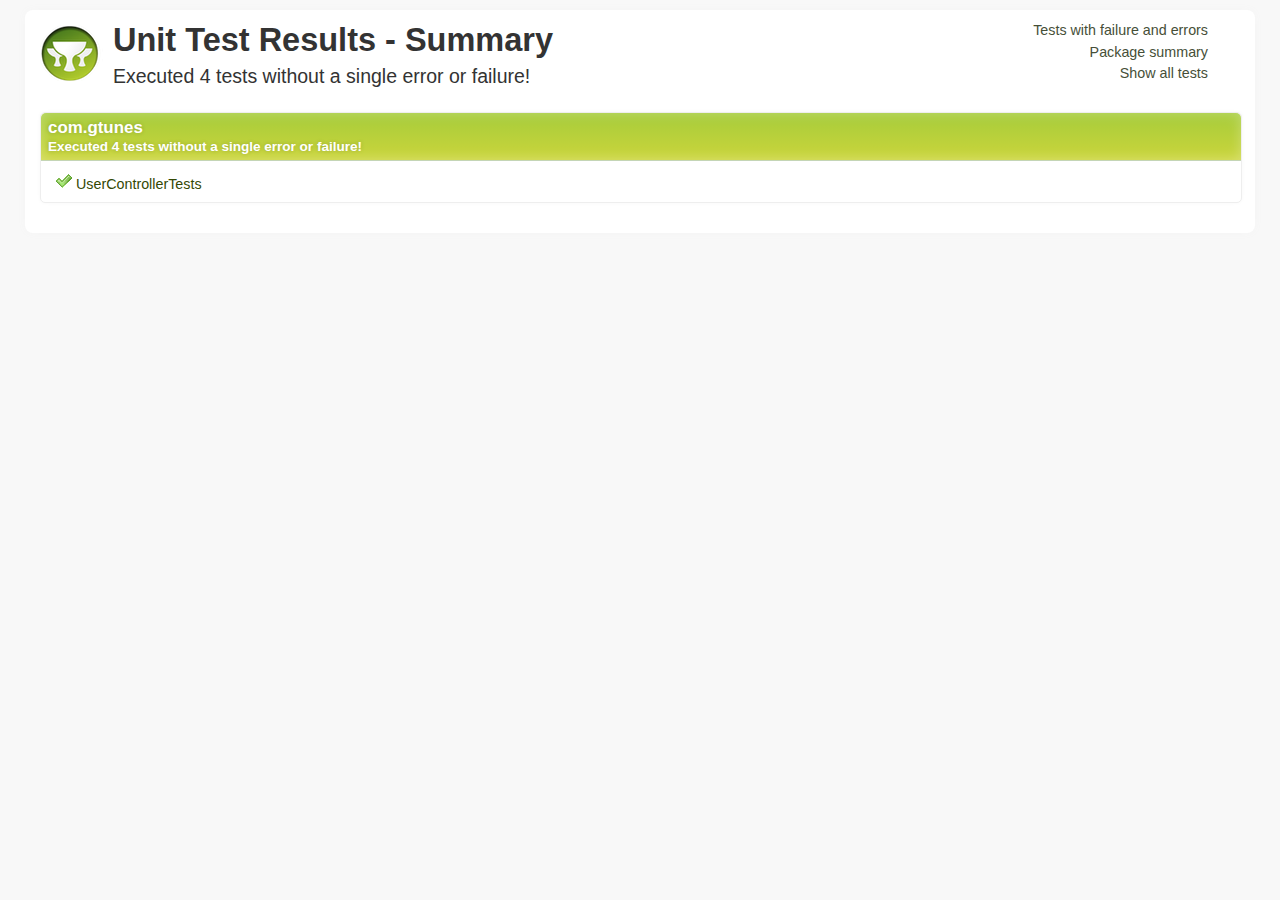
<file: target/test-reports/html/index.html>
<!DOCTYPE html><html xmlns:lxslt="http://xml.apache.org/xslt" xmlns:stringutils="xalan://org.apache.tools.ant.util.StringUtils">
<head>
<META http-equiv="Content-Type" content="text/html; charset=utf-8">
<title>
        Unit Test Results
     - Package summary</title>
<link href="stylesheet.css" rel="stylesheet" type="text/css">
</head>
<body>
<div id="report" class="container container_8">
<div class="grid_6 alpha">
<div class="grailslogo"></div>
<h1>
        Unit Test Results
    - Summary </h1>
<p class="intro">
                        Executed
                        4
                        tests
                    
                        without a single error or failure!
                    </p>
</div>
<div class="grid_2 omega">
<nav id="navigationlinks">
<p>
<a href="failed.html">
                    Tests with failure and errors
                </a>
</p>
<p>
<a href="index.html">
                    Package summary
                </a>
</p>
<p>
<a href="all.html">
                    Show all tests
                </a>
</p>
</nav>
</div>
<div class="clear"></div>
<div class="testsuite success">
<div class="header">
<h2>com.gtunes</h2>
<h3>
                        Executed
                        4
                        tests
                    
                        without a single error or failure!
                    </h3>
</div>
<ul class="clearfix">
<li class="packagelink success">
<a href="com/gtunes/0_UserControllerTests.html" title="4 tests executed in 3.438 seconds."><span class="icon success"></span>UserControllerTests</a>
</li>
</ul>
</div>
<div class="clear"></div>
</div>
</body>
</html>
</file>
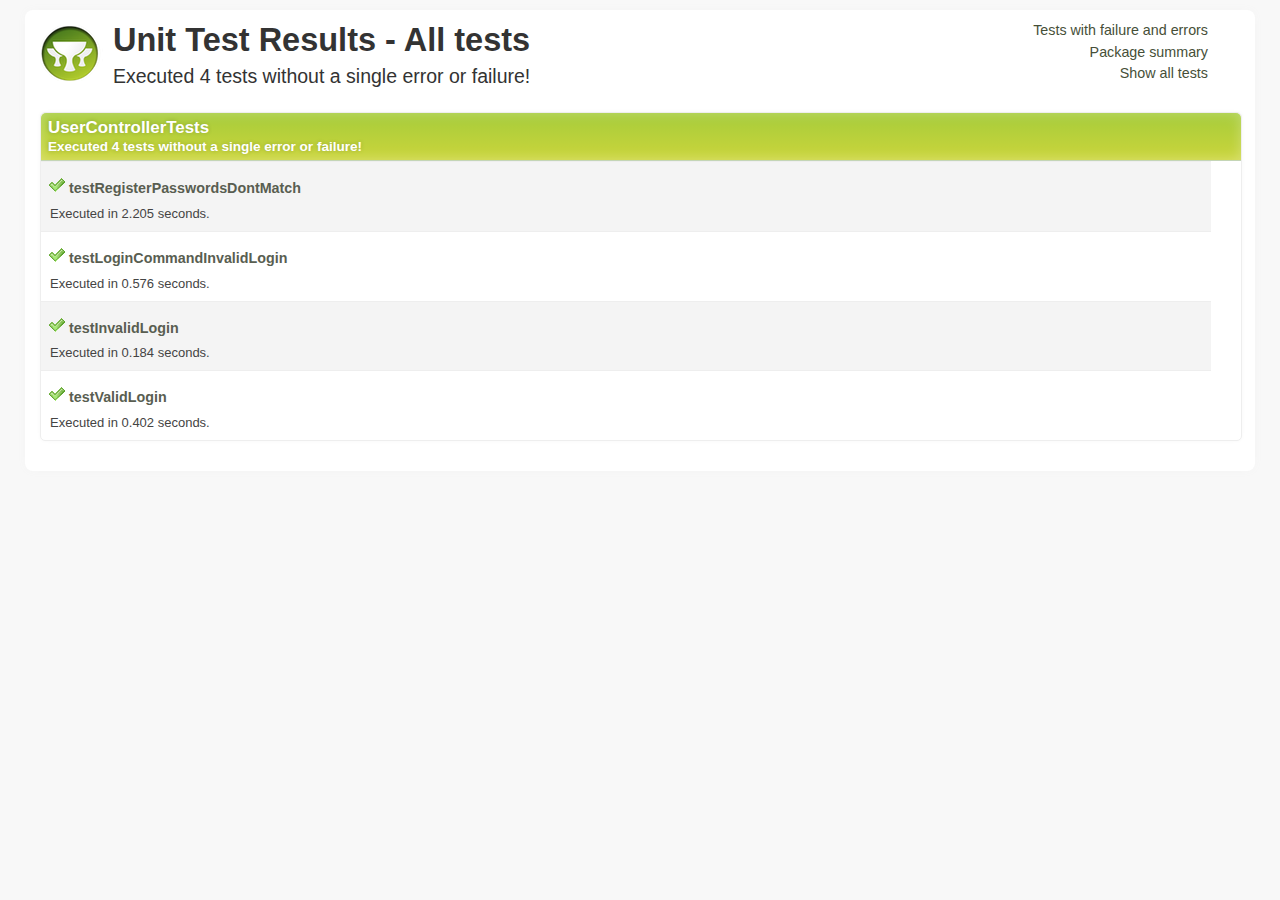
<file: target/test-reports/html/all.html>
<!DOCTYPE html><html xmlns:lxslt="http://xml.apache.org/xslt" xmlns:stringutils="xalan://org.apache.tools.ant.util.StringUtils">
<head>
<META http-equiv="Content-Type" content="text/html; charset=utf-8">
<title>
        Unit Test Results
     - All tests</title>
<link href="stylesheet.css" rel="stylesheet" type="text/css">
</head>
<body>
<div id="report" class="container container_8">
<div class="grid_6 alpha">
<div class="grailslogo"></div>
<h1>
        Unit Test Results
     - All tests </h1>
<p class="intro">
                        Executed
                        4
                        tests
                    
                        without a single error or failure!
                    </p>
</div>
<div class="grid_2 omega">
<nav id="navigationlinks">
<p>
<a href="failed.html">
                    Tests with failure and errors
                </a>
</p>
<p>
<a href="index.html">
                    Package summary
                </a>
</p>
<p>
<a href="all.html">
                    Show all tests
                </a>
</p>
</nav>
</div>
<div class="clear"></div>
<div class="testsuite success">
<div class="header">
<h2>UserControllerTests</h2>
<h3>
                        Executed
                        4
                        tests
                    
                        without a single error or failure!
                    </h3>
</div>
<div class="testcase clearfix success grid_8 alpha omega" data-name="testRegisterPasswordsDontMatch">
<div class="grid_3 alpha">
<p>
<span class="icon success"></span><b class="testname message success">testRegisterPasswordsDontMatch</b>
</p>
<p class="summary">Executed in 2.205 seconds.</p>
</div>
<div class="grid_5 omega outputinfo"></div>
<div class="clear"></div>
</div>
<div class="testcase clearfix success grid_8 alpha omega" data-name="testLoginCommandInvalidLogin">
<div class="grid_3 alpha">
<p>
<span class="icon success"></span><b class="testname message success">testLoginCommandInvalidLogin</b>
</p>
<p class="summary">Executed in 0.576 seconds.</p>
</div>
<div class="grid_5 omega outputinfo"></div>
<div class="clear"></div>
</div>
<div class="testcase clearfix success grid_8 alpha omega" data-name="testInvalidLogin">
<div class="grid_3 alpha">
<p>
<span class="icon success"></span><b class="testname message success">testInvalidLogin</b>
</p>
<p class="summary">Executed in 0.184 seconds.</p>
</div>
<div class="grid_5 omega outputinfo"></div>
<div class="clear"></div>
</div>
<div class="testcase clearfix success grid_8 alpha omega" data-name="testValidLogin">
<div class="grid_3 alpha">
<p>
<span class="icon success"></span><b class="testname message success">testValidLogin</b>
</p>
<p class="summary">Executed in 0.402 seconds.</p>
</div>
<div class="grid_5 omega outputinfo"></div>
<div class="clear"></div>
</div>
<div class="clearfix output footer">
<div class="sysout">
<h2>Standard output</h2>
<pre class="stdout">--Output from testRegisterPasswordsDontMatch--
--Output from testLoginCommandInvalidLogin--
--Output from testInvalidLogin--
--Output from testValidLogin--
</pre>
</div>
<div class="syserr">
<h2>System error</h2>
<pre class="syserr">--Output from testRegisterPasswordsDontMatch--
--Output from testLoginCommandInvalidLogin--
--Output from testInvalidLogin--
--Output from testValidLogin--
</pre>
</div>
</div>
<div class="clear"></div>
</div>
<div class="clear"></div>
</div>
<!--
            Parses JUnit output and associates it with the corresponding test case
        -->
<script language="javascript">


/**
 * The JUnit report format is incredibly stuipd in the
 * sense that it accumulates output from all test methods
 * into a single xml node.
 */
(function() {

    var outputElements = findOutputElements();
    for (var i in outputElements) {
        var outputElement = outputElements[i];
        var textOutput = outputElement.element.firstChild.nodeValue;
        var header = outputElement.getHeader();
        appendTestMethodOutput(textOutput, header);
    }

    function findOutputElements() {
        var outputElements = [];
        var preElements = document.getElementsByTagName("pre");
        for (var i in preElements) {
            var preElement = preElements[i];
            var className = preElement.className || "";
            if (className.indexOf("stdout") >= 0) {
                var outputElement = new OutputElement(preElement, "output");
                outputElements.push(outputElement);
            } else if (className.indexOf("syserr") >= 0) {
                var outputElement = new OutputElement(preElement, "error");
                outputElements.push(outputElement);
            }
        }

        return outputElements;
    }

    function OutputElement(element, type) {
        this.element = element;
        this.type = type;

        this.getHeader = function() {
            if (type === "output") {
                return "System output";
            } else if ("error") {
                return "System error";
            }
        }
    }

    function appendTestMethodOutput(text, header) {
        var testOutput = new TestMethodOutput(header);

        var lines = text.split(/\r\n|\r|\n/);
        for (var i in lines) {
            var line = lines[i];
            var matches = line.match(/^--Output from (.*)--$/);
            if (matches !== null && matches.length == 2) {
                testOutput.flushToDom();
                testOutput.testName = matches[1];
            } else {
                testOutput.addLine(line);
            }
        }

        testOutput.flushToDom();
    }

    function TestMethodOutput(header) {
        this.header = header;
        this.testName = undefined;
        this.buffer = "";

        this.addLine = function(line) {
            this.buffer += line + "\n";
        }

        this.flushToDom = function() {
            if (this.testName !== undefined) {
                var domNode = getTestcaseElementByName(this.testName);
                if (domNode !== undefined && trimString(this.buffer).length > 0) {
                    this.appendTo(domNode);
                }

                this.reset();
            }
        }

        this.appendTo = function(domNode) {
            var node = document.createElement("div");
            node.innerHTML = '<p><b class="message">' + header + '</b></p>';

            var preNode = document.createElement("pre");
            preNode.appendChild(document.createTextNode(this.buffer));
            node.appendChild(preNode);

            var outputContainer = findElementByTagClassAndParent("div", "outputinfo", domNode);
            outputContainer.appendChild(node);
        }

        this.reset = function() {
            this.methodName = undefined;
            this.buffer = "";
        }
    }

    function getTestcaseElementByName(name) {
        var divElements = document.getElementsByTagName("div");
        var elementCount = divElements.length;
        for (var i=0; i<elementCount; i++) {
            var el = divElements[i];
            if (el.getAttribute("data-name") === name) {
                return el;
            }
        }
    }

    function findElementByTagClassAndParent(tagName, className, parentNode) {
        var elements = parentNode.getElementsByTagName(tagName);
        for (var i in elements) {
            var element = elements[i];

            // Not 100% correct, but good enough here
            if (element.className !== undefined && element.className.indexOf(className) >= 0) {
                return element;
            }
        }
    }

    function trimString(str) {
        return str.replace(/^\s\s*/, '').replace(/\s\s*$/, '');
    }

})();

        </script>
</body>
</html>
</file>
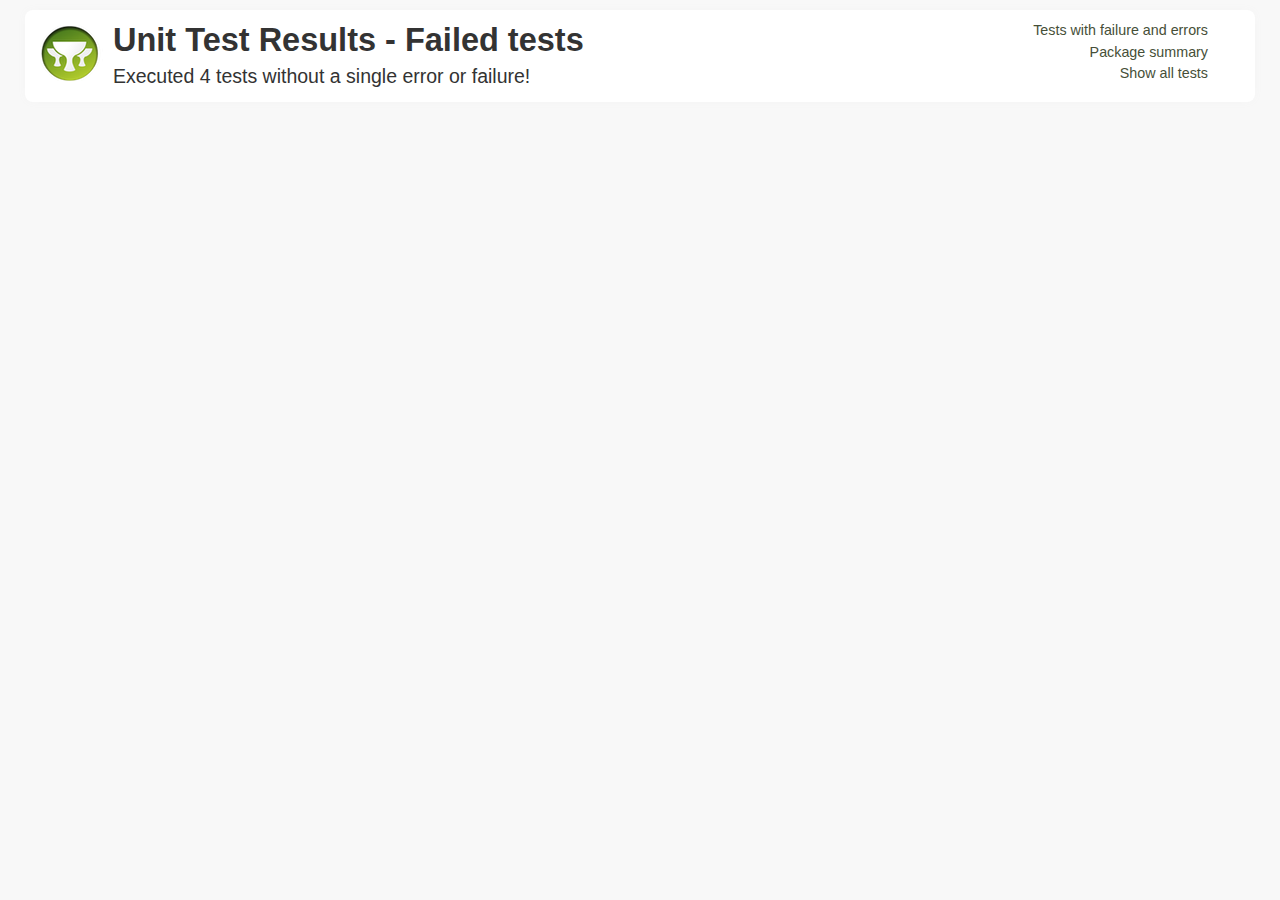
<file: target/test-reports/html/failed.html>
<!DOCTYPE html><html xmlns:lxslt="http://xml.apache.org/xslt" xmlns:stringutils="xalan://org.apache.tools.ant.util.StringUtils">
<head>
<META http-equiv="Content-Type" content="text/html; charset=utf-8">
<title>
        Unit Test Results
     - Failed tests</title>
<link href="stylesheet.css" rel="stylesheet" type="text/css">
</head>
<body>
<div id="report" class="container container_8">
<div class="grid_6 alpha">
<div class="grailslogo"></div>
<h1>
        Unit Test Results
     - Failed tests</h1>
<p class="intro">
                        Executed
                        4
                        tests
                    
                        without a single error or failure!
                    </p>
</div>
<div class="grid_2 omega">
<nav id="navigationlinks">
<p>
<a href="failed.html">
                    Tests with failure and errors
                </a>
</p>
<p>
<a href="index.html">
                    Package summary
                </a>
</p>
<p>
<a href="all.html">
                    Show all tests
                </a>
</p>
</nav>
</div>
<div class="clear"></div>
<div class="clear"></div>
</div>
<!--
            Parses JUnit output and associates it with the corresponding test case
        -->
<script language="javascript">


/**
 * The JUnit report format is incredibly stuipd in the
 * sense that it accumulates output from all test methods
 * into a single xml node.
 */
(function() {

    var outputElements = findOutputElements();
    for (var i in outputElements) {
        var outputElement = outputElements[i];
        var textOutput = outputElement.element.firstChild.nodeValue;
        var header = outputElement.getHeader();
        appendTestMethodOutput(textOutput, header);
    }

    function findOutputElements() {
        var outputElements = [];
        var preElements = document.getElementsByTagName("pre");
        for (var i in preElements) {
            var preElement = preElements[i];
            var className = preElement.className || "";
            if (className.indexOf("stdout") >= 0) {
                var outputElement = new OutputElement(preElement, "output");
                outputElements.push(outputElement);
            } else if (className.indexOf("syserr") >= 0) {
                var outputElement = new OutputElement(preElement, "error");
                outputElements.push(outputElement);
            }
        }

        return outputElements;
    }

    function OutputElement(element, type) {
        this.element = element;
        this.type = type;

        this.getHeader = function() {
            if (type === "output") {
                return "System output";
            } else if ("error") {
                return "System error";
            }
        }
    }

    function appendTestMethodOutput(text, header) {
        var testOutput = new TestMethodOutput(header);

        var lines = text.split(/\r\n|\r|\n/);
        for (var i in lines) {
            var line = lines[i];
            var matches = line.match(/^--Output from (.*)--$/);
            if (matches !== null && matches.length == 2) {
                testOutput.flushToDom();
                testOutput.testName = matches[1];
            } else {
                testOutput.addLine(line);
            }
        }

        testOutput.flushToDom();
    }

    function TestMethodOutput(header) {
        this.header = header;
        this.testName = undefined;
        this.buffer = "";

        this.addLine = function(line) {
            this.buffer += line + "\n";
        }

        this.flushToDom = function() {
            if (this.testName !== undefined) {
                var domNode = getTestcaseElementByName(this.testName);
                if (domNode !== undefined && trimString(this.buffer).length > 0) {
                    this.appendTo(domNode);
                }

                this.reset();
            }
        }

        this.appendTo = function(domNode) {
            var node = document.createElement("div");
            node.innerHTML = '<p><b class="message">' + header + '</b></p>';

            var preNode = document.createElement("pre");
            preNode.appendChild(document.createTextNode(this.buffer));
            node.appendChild(preNode);

            var outputContainer = findElementByTagClassAndParent("div", "outputinfo", domNode);
            outputContainer.appendChild(node);
        }

        this.reset = function() {
            this.methodName = undefined;
            this.buffer = "";
        }
    }

    function getTestcaseElementByName(name) {
        var divElements = document.getElementsByTagName("div");
        var elementCount = divElements.length;
        for (var i=0; i<elementCount; i++) {
            var el = divElements[i];
            if (el.getAttribute("data-name") === name) {
                return el;
            }
        }
    }

    function findElementByTagClassAndParent(tagName, className, parentNode) {
        var elements = parentNode.getElementsByTagName(tagName);
        for (var i in elements) {
            var element = elements[i];

            // Not 100% correct, but good enough here
            if (element.className !== undefined && element.className.indexOf(className) >= 0) {
                return element;
            }
        }
    }

    function trimString(str) {
        return str.replace(/^\s\s*/, '').replace(/\s\s*$/, '');
    }

})();

        </script>
</body>
</html>
</file>
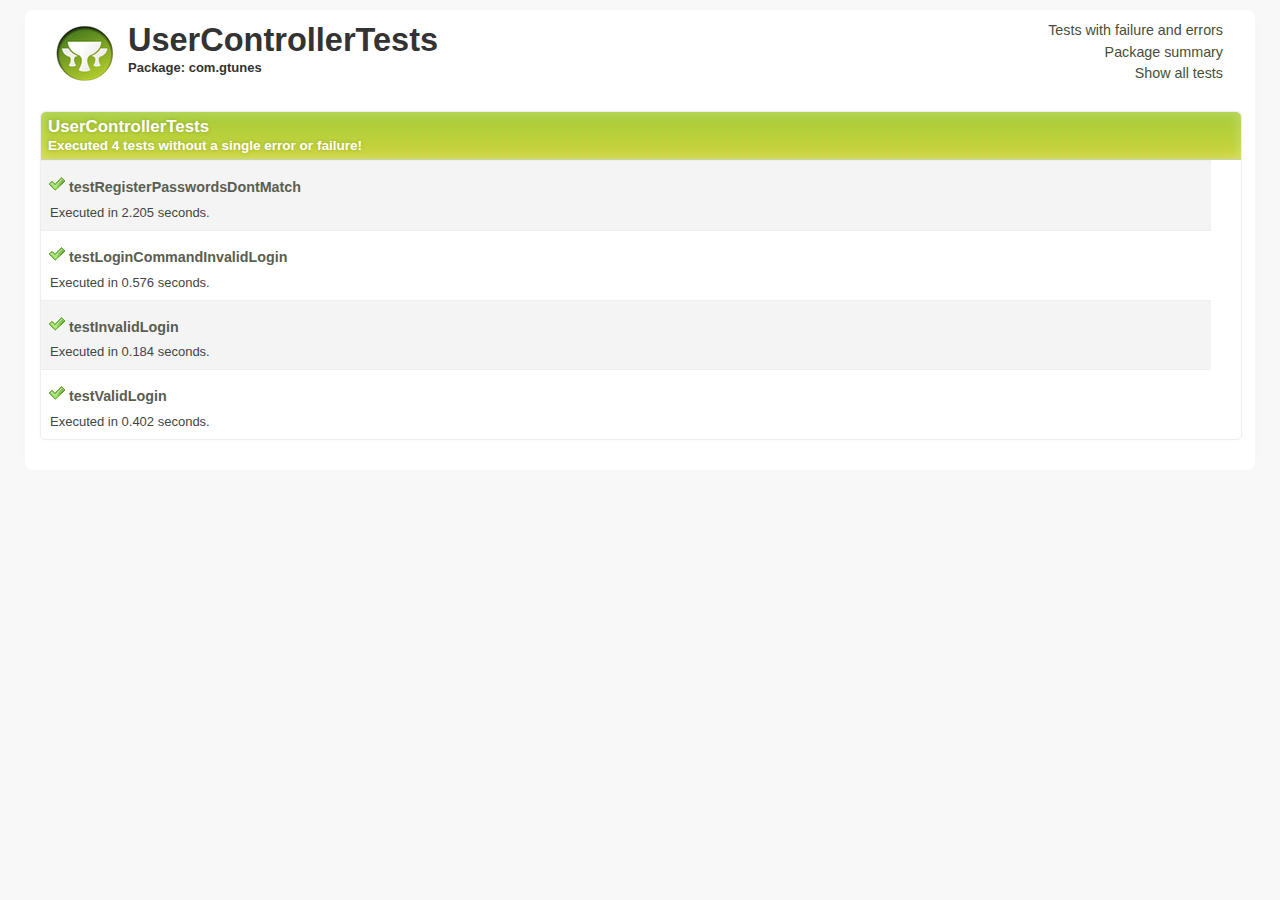
<file: target/test-reports/html/com/gtunes/0_UserControllerTests.html>
<!DOCTYPE html><html xmlns:lxslt="http://xml.apache.org/xslt" xmlns:stringutils="xalan://org.apache.tools.ant.util.StringUtils">
<head>
<META http-equiv="Content-Type" content="text/html; charset=utf-8">
<title>
                    Test - UserControllerTests</title>
<link rel="shortcut icon" href="http://grails.org/images/favicon.ico" type="image/x-icon">
<link rel="stylesheet" type="text/css" title="Style" href="../../stylesheet.css">
</head>
<body>
<div class="container container_8" id="report">
<div class="grid_6">
<a title="Home" href="../../index.html">
<div class="grailslogo"></div>
</a>
<h1>UserControllerTests</h1>
<h2>Package: com.gtunes</h2>
</div>
<div class="grid_2">
<nav id="navigationlinks">
<p>
<a href="../../failed.html">
                    Tests with failure and errors
                </a>
</p>
<p>
<a href="../../index.html">
                    Package summary
                </a>
</p>
<p>
<a href="../../all.html">
                    Show all tests
                </a>
</p>
</nav>
</div>
<div class="clear"></div>
<div class="testsuite success">
<div class="header">
<h2>UserControllerTests</h2>
<h3>
                        Executed
                        4
                        tests
                    
                        without a single error or failure!
                    </h3>
</div>
<div class="testcase clearfix success grid_8 alpha omega" data-name="testRegisterPasswordsDontMatch">
<div class="grid_3 alpha">
<p>
<span class="icon success"></span><b class="testname message success">testRegisterPasswordsDontMatch</b>
</p>
<p class="summary">Executed in 2.205 seconds.</p>
</div>
<div class="grid_5 omega outputinfo"></div>
<div class="clear"></div>
</div>
<div class="testcase clearfix success grid_8 alpha omega" data-name="testLoginCommandInvalidLogin">
<div class="grid_3 alpha">
<p>
<span class="icon success"></span><b class="testname message success">testLoginCommandInvalidLogin</b>
</p>
<p class="summary">Executed in 0.576 seconds.</p>
</div>
<div class="grid_5 omega outputinfo"></div>
<div class="clear"></div>
</div>
<div class="testcase clearfix success grid_8 alpha omega" data-name="testInvalidLogin">
<div class="grid_3 alpha">
<p>
<span class="icon success"></span><b class="testname message success">testInvalidLogin</b>
</p>
<p class="summary">Executed in 0.184 seconds.</p>
</div>
<div class="grid_5 omega outputinfo"></div>
<div class="clear"></div>
</div>
<div class="testcase clearfix success grid_8 alpha omega" data-name="testValidLogin">
<div class="grid_3 alpha">
<p>
<span class="icon success"></span><b class="testname message success">testValidLogin</b>
</p>
<p class="summary">Executed in 0.402 seconds.</p>
</div>
<div class="grid_5 omega outputinfo"></div>
<div class="clear"></div>
</div>
<div class="clearfix output footer">
<div class="sysout">
<h2>Standard output</h2>
<pre class="stdout">--Output from testRegisterPasswordsDontMatch--
--Output from testLoginCommandInvalidLogin--
--Output from testInvalidLogin--
--Output from testValidLogin--
</pre>
</div>
<div class="syserr">
<h2>System error</h2>
<pre class="syserr">--Output from testRegisterPasswordsDontMatch--
--Output from testLoginCommandInvalidLogin--
--Output from testInvalidLogin--
--Output from testValidLogin--
</pre>
</div>
</div>
<div class="clear"></div>
</div>
<div class="clear"></div>
</div>
<!--
            Parses JUnit output and associates it with the corresponding test case
        -->
<script language="javascript">


/**
 * The JUnit report format is incredibly stuipd in the
 * sense that it accumulates output from all test methods
 * into a single xml node.
 */
(function() {

    var outputElements = findOutputElements();
    for (var i in outputElements) {
        var outputElement = outputElements[i];
        var textOutput = outputElement.element.firstChild.nodeValue;
        var header = outputElement.getHeader();
        appendTestMethodOutput(textOutput, header);
    }

    function findOutputElements() {
        var outputElements = [];
        var preElements = document.getElementsByTagName("pre");
        for (var i in preElements) {
            var preElement = preElements[i];
            var className = preElement.className || "";
            if (className.indexOf("stdout") >= 0) {
                var outputElement = new OutputElement(preElement, "output");
                outputElements.push(outputElement);
            } else if (className.indexOf("syserr") >= 0) {
                var outputElement = new OutputElement(preElement, "error");
                outputElements.push(outputElement);
            }
        }

        return outputElements;
    }

    function OutputElement(element, type) {
        this.element = element;
        this.type = type;

        this.getHeader = function() {
            if (type === "output") {
                return "System output";
            } else if ("error") {
                return "System error";
            }
        }
    }

    function appendTestMethodOutput(text, header) {
        var testOutput = new TestMethodOutput(header);

        var lines = text.split(/\r\n|\r|\n/);
        for (var i in lines) {
            var line = lines[i];
            var matches = line.match(/^--Output from (.*)--$/);
            if (matches !== null && matches.length == 2) {
                testOutput.flushToDom();
                testOutput.testName = matches[1];
            } else {
                testOutput.addLine(line);
            }
        }

        testOutput.flushToDom();
    }

    function TestMethodOutput(header) {
        this.header = header;
        this.testName = undefined;
        this.buffer = "";

        this.addLine = function(line) {
            this.buffer += line + "\n";
        }

        this.flushToDom = function() {
            if (this.testName !== undefined) {
                var domNode = getTestcaseElementByName(this.testName);
                if (domNode !== undefined && trimString(this.buffer).length > 0) {
                    this.appendTo(domNode);
                }

                this.reset();
            }
        }

        this.appendTo = function(domNode) {
            var node = document.createElement("div");
            node.innerHTML = '<p><b class="message">' + header + '</b></p>';

            var preNode = document.createElement("pre");
            preNode.appendChild(document.createTextNode(this.buffer));
            node.appendChild(preNode);

            var outputContainer = findElementByTagClassAndParent("div", "outputinfo", domNode);
            outputContainer.appendChild(node);
        }

        this.reset = function() {
            this.methodName = undefined;
            this.buffer = "";
        }
    }

    function getTestcaseElementByName(name) {
        var divElements = document.getElementsByTagName("div");
        var elementCount = divElements.length;
        for (var i=0; i<elementCount; i++) {
            var el = divElements[i];
            if (el.getAttribute("data-name") === name) {
                return el;
            }
        }
    }

    function findElementByTagClassAndParent(tagName, className, parentNode) {
        var elements = parentNode.getElementsByTagName(tagName);
        for (var i in elements) {
            var element = elements[i];

            // Not 100% correct, but good enough here
            if (element.className !== undefined && element.className.indexOf(className) >= 0) {
                return element;
            }
        }
    }

    function trimString(str) {
        return str.replace(/^\s\s*/, '').replace(/\s\s*$/, '');
    }

})();

        </script>
</body>
</html>
</file>
<file: target/test-reports/html/stylesheet.css>
/* html5 boilerplate */
        html, body, div, span, object, iframe,
        h1, h2, h3, h4, h5, h6, p, blockquote, pre,
        abbr, address, cite, code, del, dfn, em, img, ins, kbd, q, samp,
        small, strong, sub, sup, var, b, i, dl, dt, dd, ol, ul, li {
        margin: 0;
        padding: 0;
        border: 0;
        font-size: 100%;
        font: inherit;
        vertical-align: baseline;
        }

        select, input, textarea, button { font:99% sans-serif; }
        pre, code, kbd, samp { font-family: monospace, sans-serif; }

        html { overflow-y: scroll; }
        a:hover, a:active { outline: none; }

        ::-moz-selection{ background: #FF9800; color:#fff; text-shadow: none; }
        ::selection { background: #FF9800; color:#fff; text-shadow: none; }
        a:link { -webkit-tap-highlight-color: #FF9800; }

        h1 { font-size: 2.5em; }
        h1, h2, h3, h4, h5, h6 { font-weight: bold; }
        body, select, input, textarea { color: #333; }

        /* html5 boilerpalte end */

        body {
            color: #333333;
            background-color: #F8F8F8;
            font:13px/1.231 ubuntu, sans-serif; *font-size:small;
        }

        p.intro { font-size: 1.5em; }

        a { color: #1A4491; text-decoration: none; }
        a:hover { }

        pre {
            border-radius: 5px;
            margin-bottom: 8px;
            padding: 15px;
            background-color: #FFFFFF;
            border: 1px solid #DEDEDE;
            font-family: Consolas, Monaco, monospace;
            font-size: 0.9em;
            white-space: pre;
            white-space: pre-wrap;
            word-wrap:
            break-word;
        }

        #report {
            border-radius: 8px;
            box-shadow: 0 0 8px #F5F5F5;

            background-color: white;
            margin: 10px auto;
            padding: 10px 15px;
        }

        /* Navigation links between the various views
        - - - - - - - - - - - - - - - - - - - - - - */
        #navigationlinks { text-align: right; }
        #navigationlinks p { padding: 2px; }
        #navigationlinks a { font-size: 1.1em; color: #464F38; }
        #navigationlinks a:hover { color: #333; }

        /* Test suites
        - - - - - - */

        .testsuite {
            border-radius: 5px;
            box-shadow: 0 0 4px #F8F8F8;

            background-color: F7F7F7;
            background: -moz-linear-gradient(center top , #F7F7F7, #FEFEFE);

            border: 1px solid #EEEEEE;
            margin: 20px 0;
            text-align: left;
            width: 100%;
        }

        .testsuite .header {
            color: white;
            padding: 5px 7px;
            text-shadow: 0 0 4px rgba(0, 0, 0, 0.2);
            font-size: 1.3em;

            border-radius: 5px 5px 0 0;
            box-shadow: 0 0 13px rgba(255, 255, 255, 0.3) inset;
        }

        .testsuite.error .header {
            background-color: #BC2F2F;
            background: -moz-linear-gradient(#BC2F2F, #C96952);
            background: -webkit-linear-gradient(#BC2F2F, #C96952);
            background: linear-gradient(#BC2F2F, #C96952);
            border-bottom: 1px solid #BE5B5B;
        }

        .testsuite.failure .header {
            background-color: #E69814;
            background: -moz-linear-gradient(#FFB75B, #E69814);
            background: -webkit-linear-gradient(#FFB75B, #E69814);
            background: linear-gradient(#FFB75B, #E69814);
            border-bottom: 1px solid #CD912B;
        }

        .testsuite.success .header {
            background-color: #A6CC3B;
            background: -moz-linear-gradient(#A6CC3B, #CBD53B);
            background: -webkit-linear-gradient(#A6CC3B, #CBD53B);
            background: linear-gradient(#A6CC3B, #CBD53B);
            border-bottom: 1px solid #C4D5B6;
        }

        .testsuite .header h2, h3 { margin: 0; padding: 0; }
        .testsuite .header h3 { font-size: 0.8em; }

        .testsuite .name {
            width: 50%;
        }

        .testsuite .time {
            width: 10%;
        }

        .testsuite .testcase {
            padding: 5px 0;
        }

        /* Link to individual test cases
        - - - - - - - - - - - - - - - - - */

        .packagelink {
            border: 1px solid transparent;
            float: left;
            font-size: 1.1em;
            list-style: none outside none;
            padding: 2px 7px 4px 7px;
            margin: 3px;
        }

        .packagelink:hover {
            border-radius: 4px;
            background-color: #f7f7f7;
            border: 1px solid #ddd;
        }

        .packagelink a {
            color: blue;
            text-decoration: none;
            display: inline-block;
        }

        .packagelink.failure a {
            color: #FB6C00 !important;
        }

        .packagelink.error a {
            color: #DD0707 !important;
        }

        .packagelink.success a {
            color: #344804 !important;
        }

        /* force line break for long test names wihtout white-space */
        .message { word-wrap: break-word; }

        .testcase.success .message { color: #595E51; }
        .testcase.error .message { color: #AA0E0E; }
        .testcase.failure .message { color: #FB6C00; }

        .testsuite .testcase:nth-of-type(2n) {
            background-color: #F4F4F4;
            border-bottom: 1px solid #EEEEEE;
            border-top: 1px solid #EEEEEE;
        }

        .testcase .message {
            font-size: 1.1em;
            font-weight: bold;
        }

        .testcase p.summary {
            margin-left: 5px;
            font-size: 1em;
            color: #444;
        }

        .outputinfo p { margin-top: 9px; }

        /* output is parsed using javascript and not visible by default.
        I don't think that having a non-javascript fallback is important
        as most Grails developers won't be using IE 6 :D */

        .testsuite .footer { display: none; }
        p { padding: 4px; }

        .footer.output {
            border-radius: 0 0 5px 5px;
            background-color: #F8F8F8;
            background: -moz-linear-gradient(center top , #F8F8F8, #F2F2F2);
            border-top: 1px solid #EEEEEE;
            margin-top: 10px;
        }

        .footer.output h2 { padding: 5px 0 0 5px; }
        .footer.output .sysout, .syserr { float: left; width: 49%; }
        .footer.output pre { margin: 5px; }

        .errorMessage {
            color: #AA0E0E;
            font-size: 1em;
            font-weight: bold;
        }

        .errorMessage.failure { color: #FB6C00 !important; }

        .grailslogo {
            background-image: url("[data-uri]");
            width: 63px; height: 66px;
            margin: 0 10px 5px 0;
            float: left;
        }

        /* icons */
        .icon { width: 16px; height: 16px; margin: 6px 4px 0; display: inline-block; }
        .icon.failure { background-image: url("[data-uri]"); }
        .icon.error { background-image: url("[data-uri]"); }
        .icon.success { background-image: url("[data-uri]"); }

        /* 960gs */
        body{min-width:1200px}
		.container_8{margin-left:auto;margin-right:auto;width:1200px}
		.grid_1,.grid_2,.grid_3,.grid_4,.grid_5,.grid_6,.grid_7,.grid_8{display:inline;float:left;position:relative;margin-left:15px;margin-right:15px}
		.push_1,.pull_1,.push_2,.pull_2,.push_3,.pull_3,.push_4,.pull_4,.push_5,.pull_5,.push_6,.pull_6,.push_7,.pull_7,.push_8,.pull_8{position:relative}
		.alpha{margin-left:0}
		.omega{margin-right:0}
		.container_8 .grid_1{width:120px}
		.container_8 .grid_2{width:270px}
		.container_8 .grid_3{width:420px}
		.container_8 .grid_4{width:570px}
		.container_8 .grid_5{width:720px}
		.container_8 .grid_6{width:870px}
		.container_8 .grid_7{width:1020px}
		.container_8 .grid_8{width:1170px}
		.container_8 .prefix_1{padding-left:150px}
		.container_8 .prefix_2{padding-left:300px}
		.container_8 .prefix_3{padding-left:450px}
		.container_8 .prefix_4{padding-left:600px}
		.container_8 .prefix_5{padding-left:750px}
		.container_8 .prefix_6{padding-left:900px}
		.container_8 .prefix_7{padding-left:1050px}
		.container_8 .suffix_1{padding-right:150px}
		.container_8 .suffix_2{padding-right:300px}
		.container_8 .suffix_3{padding-right:450px}
		.container_8 .suffix_4{padding-right:600px}
		.container_8 .suffix_5{padding-right:750px}
		.container_8 .suffix_6{padding-right:900px}
		.container_8 .suffix_7{padding-right:1050px}
		.container_8 .push_1{left:150px}
		.container_8 .push_2{left:300px}
		.container_8 .push_3{left:450px}
		.container_8 .push_4{left:600px}
		.container_8 .push_5{left:750px}
		.container_8 .push_6{left:900px}
		.container_8 .push_7{left:1050px}
		.container_8 .pull_1{left:-150px}
		.container_8 .pull_2{left:-300px}
		.container_8 .pull_3{left:-450px}
		.container_8 .pull_4{left:-600px}
		.container_8 .pull_5{left:-750px}
		.container_8 .pull_6{left:-900px}
		.container_8 .pull_7{left:-1050px}
		.clear{clear:both;display:block;overflow:hidden;visibility:hidden;width:0;height:0}
		.clearfix:before,.clearfix:after{content:'\0020';display:block;overflow:hidden;visibility:hidden;width:0;height:0}
		.clearfix:after{clear:both}
		.clearfix{zoom:1}
</file>
